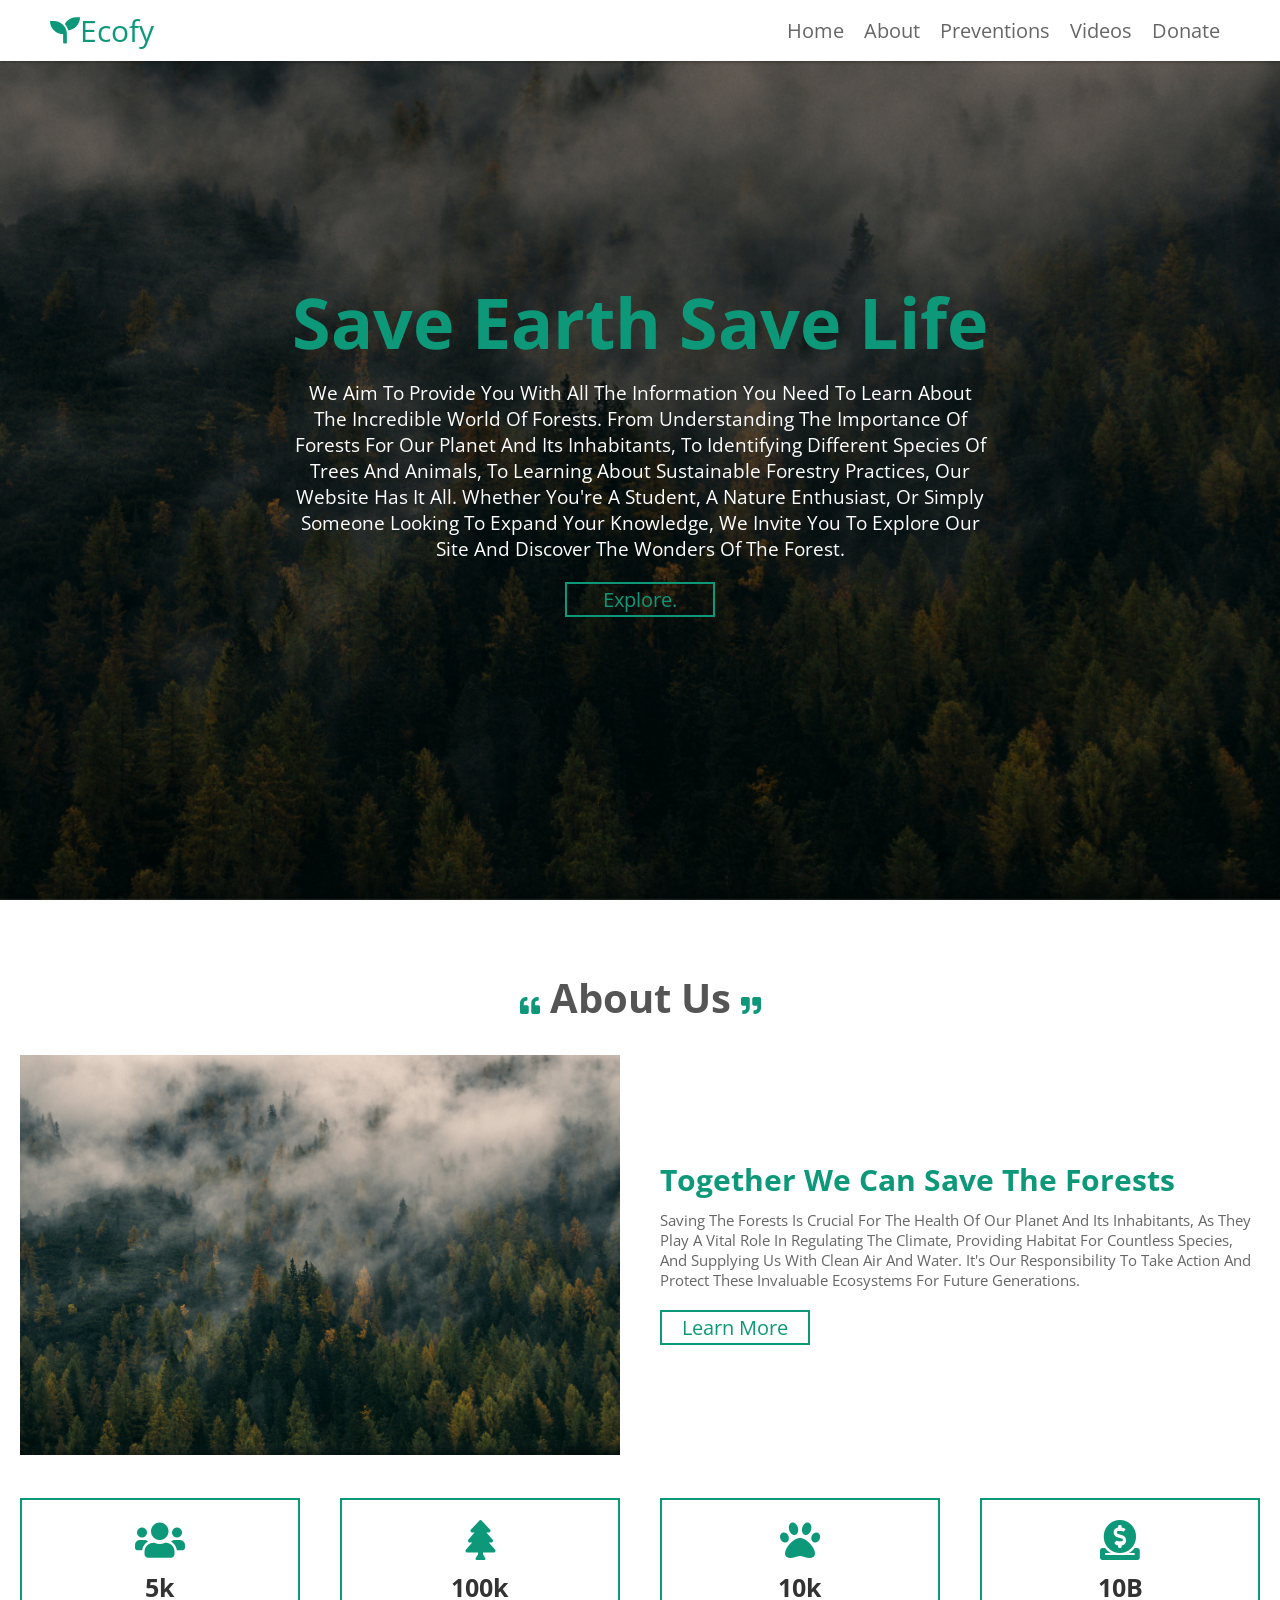
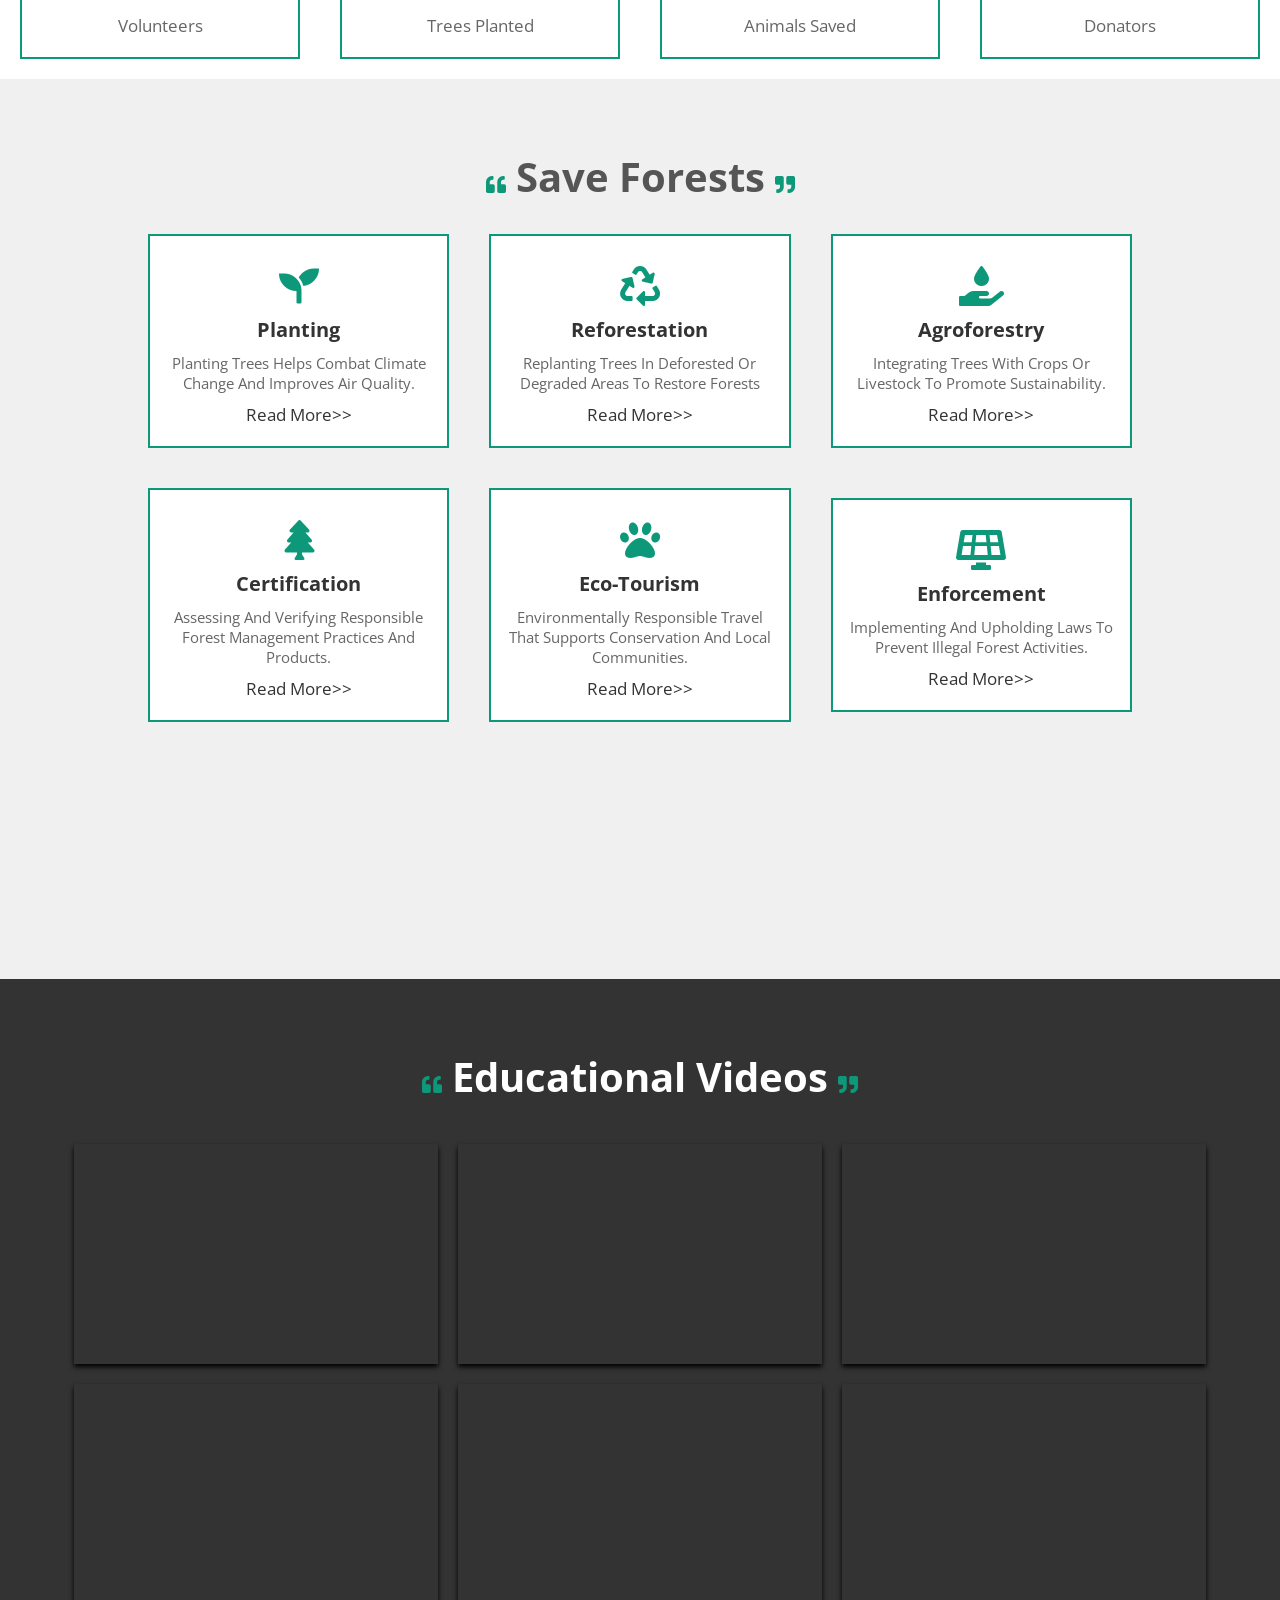
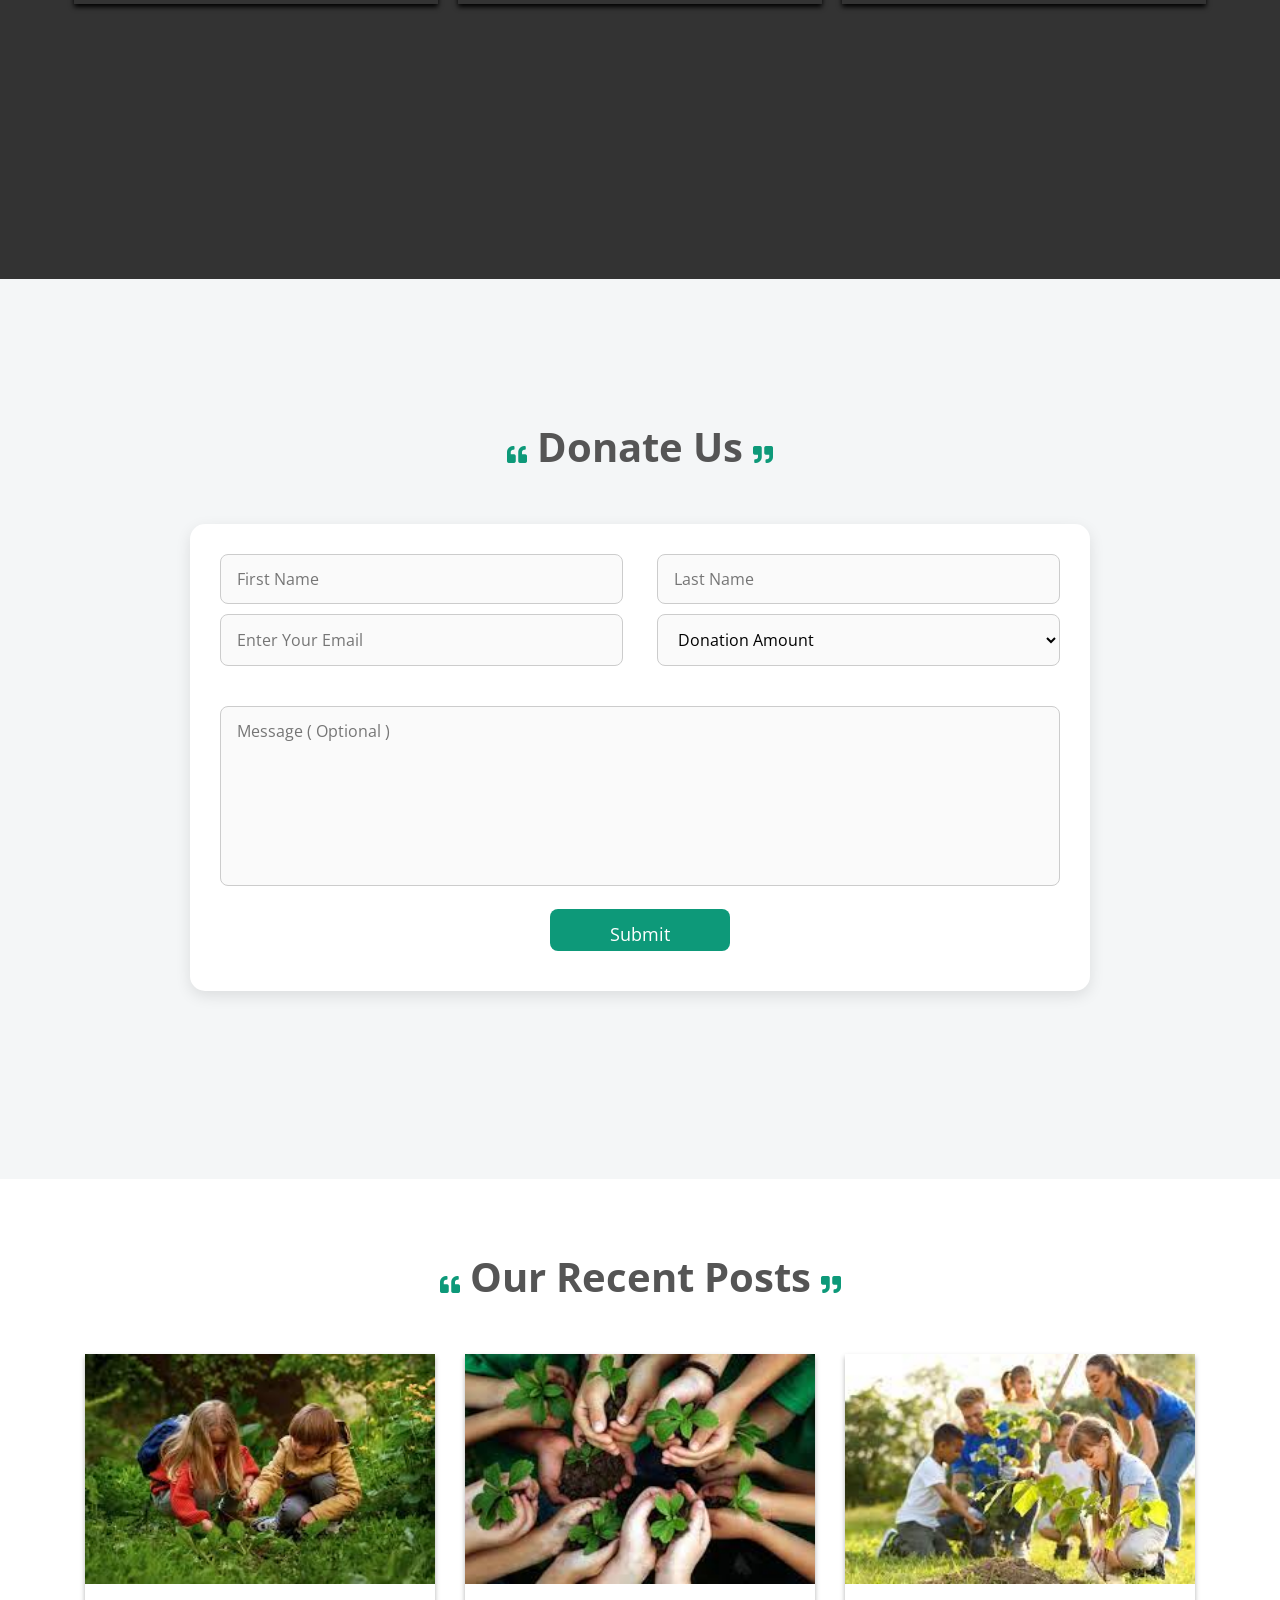
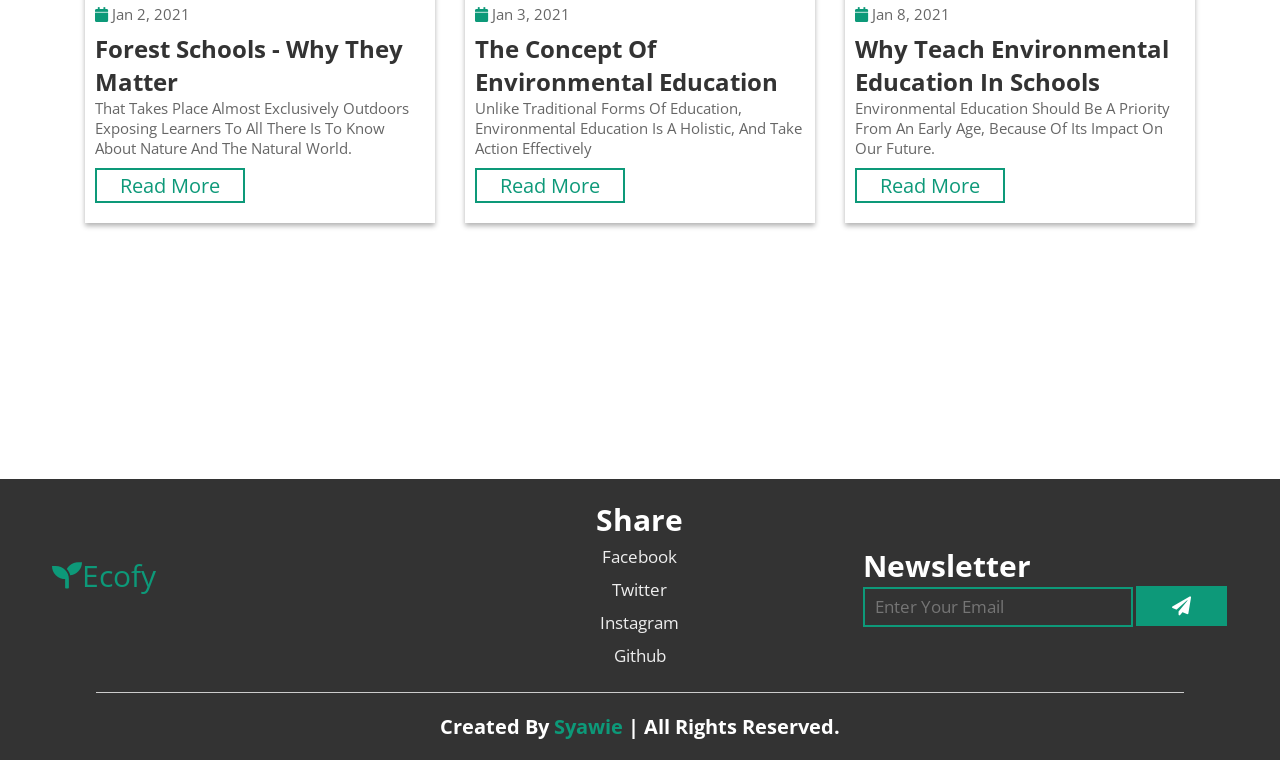
<file: index.html>
<!DOCTYPE html>
<html lang="en">
<head>
    <meta charset="UTF-8">
    <meta name="viewport" content="width=device-width, initial-scale=1.0">
    <title>Ecofy</title>

    <!-- font awesome cdn link  -->
    <link rel="stylesheet" href="https://cdnjs.cloudflare.com/ajax/libs/font-awesome/5.15.2/css/all.min.css">

    <!-- custom css file link  -->
    <link rel="stylesheet" href="style.css">
    <link rel="icon" href="images/Ecofi.png" type="image/x-icon">

</head>
<body>
    
<!-- header section starts  -->

<header>

<a href="#" class="logo"><i class="fas fa-seedling"></i>Ecofy</a>

<nav class="navbar">
    <ul>
        <li><a href="#home">home</a></li>
        <li><a href="#about">about</a></li>
        <li><a href="#service">Preventions</a></li>
        <li><a href="#project">Videos</a></li>
        <li><a href="#donate">donate</a></li>
        <!-- <li><a href="#post">post</a></li> -->
    </ul>
</nav>

<div class="fas fa-bars"></div>

</header>

<!-- header section ends -->

<!-- home section starts  -->

<section class="home" id="home">

<div class="content">

    <h1>save earth save life</h1>
    <p>We aim to provide you with all the information you need to learn about the incredible world of forests. From understanding the importance of forests for our planet and its inhabitants, to identifying different species of trees and animals, to learning about sustainable forestry practices, our website has it all. Whether you're a student, a nature enthusiast, or simply someone looking to expand your knowledge, we invite you to explore our site and discover the wonders of the forest.</p>
    <a href="#"><button class="btn">explore.</button></a>

</div>

</section>

<!-- home section ends -->

<!-- about section starts  -->

<section class="about" id="about">

<h1 class="heading"> <i class="fas fa-quote-left"></i> about us <i class="fas fa-quote-right"></i> </h1>

<div class="row">

    <div class="image">
        <img src="images/1.jpg" alt="">
    </div>

    <div class="content">
        <h3>together we can save the Forests</h3>
        <p>Saving the forests is crucial for the health of our planet and its inhabitants, as they play a vital role in regulating the climate, providing habitat for countless species, and supplying us with clean air and water. It's our responsibility to take action and protect these invaluable ecosystems for future generations.</p>
        <!-- <p></p> -->
        <a href="#"><button class="btn">learn more</button></a>
    </div>

</div>

<div class="box-container">

    <div class="box">
        <i class="fas fa-users"></i>
        <h3>5k</h3>
        <p>volunteers</p>
    </div>

    <div class="box">
        <i class="fas fa-tree"></i>
        <h3>100k</h3>
        <p>trees planted</p>
    </div>

    <div class="box">
        <i class="fas fa-paw"></i>
        <h3>10k</h3>
        <p>animals saved</p>
    </div>

    <div class="box">
        <i class="fas fa-donate"></i>
        <h3>10B</h3>
        <p>donators</p>
    </div>

</div>

</section>

<!-- about section ends -->

<!-- service section starts  -->

<section class="service" id="service">

<h1 class="heading"> <i class="fas fa-quote-left"></i> Save Forests <i class="fas fa-quote-right"></i> </h1>

<div class="box-container">

    <div class="box">
        <i class="fas fa-seedling"></i>
        <h3>planting</h3>
        <p>Planting trees helps combat climate change and improves air quality.</p>
        <a href="#">read more>></a>
    </div>

    <div class="box">
        <i class="fas fa-recycle"></i>
        <h3>Reforestation</h3>
        <p>Replanting trees in deforested or degraded areas to restore forests</p>
        <a href="#">read more>></a>
    </div>

    <div class="box">
        <i class="fas fa-hand-holding-water"></i>
        <h3>Agroforestry </h3>
        <p>Integrating trees with crops or livestock to promote sustainability.</p>
        <a href="#">read more>></a>
    </div>

    <div class="box">
        <i class="fas fa-tree"></i>
        <h3>Certification</h3>
        <p>Assessing and verifying responsible forest management practices and products.</p>
        <a href="#">read more>></a>
    </div>

    <div class="box">
        <i class="fas fa-paw"></i>
        <h3>Eco-tourism</h3>
        <p>Environmentally responsible travel that supports conservation and local communities.</p>
        <a href="#">read more>></a>
    </div>

    <div class="box">
        <i class="fas fa-solar-panel"></i>
        <h3>Enforcement</h3>
        <p>Implementing and upholding laws to prevent illegal forest activities.</p>
        <a href="#">read more>></a>
    </div>

</div>

</section>

<!-- service section ends -->

<!-- project section starts  -->

<section class="project" id="project">
  <h1 class="heading">
    <i class="fas fa-quote-left"></i> Educational Videos <i class="fas fa-quote-right"></i>
  </h1>

  <div class="box-container">

    <div class="box">
      <iframe autoplay="1" width="100%" height="100%" src="https://www.youtube.com/embed/GVZLIU6LTDo"
        title="YouTube video player" frameborder="0"
        allow="accelerometer; autoplay; clipboard-write; encrypted-media; gyroscope; picture-in-picture; web-share"
        allowfullscreen></iframe>
    </div>

    <div class="box">
      <iframe width="100%" height="100%" src="https://www.youtube.com/embed/mjUsobGWhs8"
        title="YouTube video player" frameborder="0"
        allow="accelerometer; autoplay; clipboard-write; encrypted-media; gyroscope; picture-in-picture; web-share"
        allowfullscreen></iframe>
    </div>

    <div class="box">
      <iframe width="100%" height="100%" src="https://www.youtube.com/embed/Ic-J6hcSKa8"
        title="YouTube video player" frameborder="0"
        allow="accelerometer; autoplay; clipboard-write; encrypted-media; gyroscope; picture-in-picture; web-share"
        allowfullscreen></iframe>
    </div>

    <div class="box">
      <iframe width="100%" height="100%" src="https://www.youtube.com/embed/BnUjmW6FLeo"
        title="YouTube video player" frameborder="0"
        allow="accelerometer; autoplay; clipboard-write; encrypted-media; gyroscope; picture-in-picture; web-share"
        allowfullscreen></iframe>
    </div>

    <div class="box">
      <iframe width="100%" height="100%" src="https://www.youtube.com/embed/eykwZkKrYKg"
        title="YouTube video player" frameborder="0"
        allow="accelerometer; autoplay; clipboard-write; encrypted-media; gyroscope; picture-in-picture; web-share"
        allowfullscreen></iframe>
    </div>

    <div class="box">
      <iframe width="100%" height="100%" src="https://www.youtube.com/embed/D0uAIOT66Wo"
        title="YouTube video player" frameborder="0"
        allow="accelerometer; autoplay; clipboard-write; encrypted-media; gyroscope; picture-in-picture; web-share"
        allowfullscreen></iframe>
    </div>

  </div>
</section>




<!-- project section ends -->

<!-- donate section starts  -->

<section class="donate" id="donate">

<h1 class="heading" style="margin-bottom: 40px;"> <i class="fas fa-quote-left"></i> donate us <i class="fas fa-quote-right"></i> </h1>

<div class="form-container">

    <form action="">

        <div class="inputBox">
            <input type="text" style="margin-bottom: 10px;" placeholder="first name">
            <input type="text" style="margin-bottom: 10px;" placeholder="last name">
        </div>

        <div class="inputBox" style="margin-bottom: 40px;">
            <input type="email" placeholder="enter your email">
            <select name="" id="">
                <option value="" selected disabled>donation amount</option>
                <option value="$5">$5</option>
                <option value="$10">$10</option>
                <option value="$15">$15</option>
                <option value="$20">$20</option>
            </select>
        </div>

        <textarea name="" id="" cols="30" rows="10" placeholder="message ( optional )"></textarea>

        <input type="submit" class="btn">

    </form>

</div>

</section>

<!-- donate section ends post section starts  -->

<section class="post" id="post">

<h1 class="heading"> <i class="fas fa-quote-left"></i> our recent posts <i class="fas fa-quote-right"></i> </h1>

<div class="box-container">

    <div class="box">
        <img src="assets/img/1.jpg" alt="">
        <div class="content">
            <span> <i class="fas fa-calendar"></i> jan 2, 2021 </span>
            <h3>Forest Schools - Why They Matter</h3>
            <p> that takes place almost exclusively outdoors exposing learners to all there is to know about nature and the natural world.</p>
            <a href="#"><button class="btn">read more</button></a>
        </div>
    </div>

    <div class="box">
        <img src="assets/img/2.jpg" alt="">
        <div class="content">
            <span> <i class="fas fa-calendar"></i> jan 3, 2021 </span>
            <h3>The Concept of Environmental Education</h3>
            <p> Unlike traditional forms of education, Environmental Education is a holistic, and take action effectively </p>
            <a href="#"><button class="btn">read more</button></a>
        </div>
    </div>

    <div class="box">
        <img src="assets/img/3.jpg" alt="">
        <div class="content">
            <span> <i class="fas fa-calendar"></i> jan 8, 2021 </span>
            <h3>Why teach environmental education in schools</h3>
            <p>Environmental education should be a priority from an early age, because of its impact on our future.</p>
            <a href="#"><button class="btn">read more</button></a>
        </div>
    </div>

</div>

</section> 

<!-- post section ends -->

<!-- footer section starts  -->

<section class="footer">

<div class="box-container">

    <div class="box">
        <a href="#" class="logo"><i class="fas fa-seedling"></i>Ecofy</a>
        <p></p>
    </div>

    <div class="box">
        <h3 class="share">share</h3>
        <a href="#">facebook</a>
        <a href="#">twitter</a>
        <a href="#">instagram</a>
        <a href="#">github</a>
    </div>

    <div class="box">
        <h3 class="letter">newsletter</h3>
        <form action="">
            <input type="email" placeholder="enter your email">
            <button type="submit" class="fas fa-paper-plane"></button>
        </form>
    </div>

</div>

<h1 class="credit">created by <span>Syawie</span> | all rights reserved. </h1>

</section>

</body>
</html>
</file>
<file: style.css>
@import url('https://fonts.googleapis.com/css2?family=Open+Sans:wght@300;400;600&display=swap');

:root {
  --green:#0d9979;
}

* {
  font-family: 'Open Sans', sans-serif;
  margin:0;
  padding:0;
  box-sizing: border-box;
  text-transform: capitalize;
  text-decoration: none;
  transition: all .5s cubic-bezier(.37,1.14,.26,1.24);
}

*::selection {
  background:var(--green);
  color:#fff;
}

html {
  font-size: 62.5%;
  overflow-x: hidden;
}

/* button */
.btn {
  height:3.5rem;
  width:15rem;
  background:none;
  outline:none;
  border:.2rem solid var(--green);
  color:var(--green);
  font-size: 2rem;
  margin:1rem 0;
  cursor: pointer;
  overflow: hidden;
  z-index: 0;
  position: relative;
}

.btn::before,
.btn::after {
  position: absolute;
  content: '';
  top:0;
  left:0;
  height:100%;
  width: 100%;
  background:var(--green);
  z-index: -1;
  transition: all 0.5s cubic-bezier(.37,1.14,.26,1.24);
}

.btn::before {
  clip-path: polygon(0 0, 0 0, 0 0);
}

.btn:hover:before {
  clip-path: polygon(0 0, 0 100%, 100% 0);
}

.btn::after {
  clip-path: polygon(100% 100%, 100% 100%, 100% 100%);
}

.btn:hover:after {
  clip-path: polygon(100% 0%, 0% 100%, 100% 100%);
}

.btn:hover {
  color:#fff;
}

/* heading */
.heading {
  text-align: center;
  font-size: 4rem;
  color:#555;
  padding:1rem;
  padding-top: 7rem;
}

.heading i {
  color:var(--green);
  font-size: 2rem;
}

/* header */
header {
  display: flex;
  align-items: center;
  justify-content: space-between;
  background:#fff;
  box-shadow: 0 .1rem .3rem rgba(0,0,0,.3);
  position: fixed;
  top:0;
  left:0;
  z-index: 1000;
  padding: 1rem 5rem;
  width: 100%;
}

header .logo {
  color:var(--green);
  font-size: 3rem;
}

header .navbar ul {
  display: flex;
  align-items: center;
  justify-content: space-between;
  list-style: none;
}

header .navbar ul li {
  margin:0 1rem;
}

header .navbar ul li a {
  font-size: 2rem;
  color:#666;
}

header .navbar ul li a:hover {
  color:var(--green);
}

header .fa-bars {
  font-size: 3rem;
  color:#666;
  cursor: pointer;
  display: none;
}

/* home */
.home {
  min-height: 100vh;
  display: flex;
  align-items: center;
  justify-content: center;
  background: url("images/a.png") no-repeat;
  background-size: cover;
  background-position: center;
}

.home .content {
  text-align: center;
  padding:1rem;
}

.home .content h1 {
  font-size: 7rem;
  color:var(--green);
}

.home .content p {
  font-size: 1.9rem;
  color: white;
  padding:1rem 0;
  width: 70rem;
}

/* about */
.about .row {
  display: flex;
  align-items: center;
  justify-content: space-around;
  flex-wrap: wrap;
}

.about .row .image {
  flex:1 1 40rem;
  padding:2rem;
}

.about .row .image img {
  width: 100%;
}

.about .row .content {
  flex:1 1 40rem;
  padding:2rem;
}

.about .row .content h3 {
  font-size: 3rem;
  color:var(--green);
}

.about .row .content p {
  font-size: 1.5rem;
  color:#666;
  padding:1rem 0;
}

.about .box-container {
  display: flex;
  align-items: center;
  justify-content: center;
  flex-wrap: wrap;
}

.about .box-container .box {
  padding:2rem 1rem;
  text-align: center;
  border:.2rem solid var(--green);
  flex:1 1 20rem;
  margin:2rem;
}

.about .box-container .box i {
  color:var(--green);
  font-size: 4rem;
}

.about .box-container .box h3 {
  color:#333;
  font-size: 2.5rem;
  padding:1rem 0;
}

.about .box-container .box p {
  color:#666;
  font-size: 1.7rem;
}

/* service */
.service {
  background:#f0f0f0;
  min-height: 100vh;
}

.service .box-container {
  display: flex;
  align-items: center;
  justify-content: center;
  flex-wrap: wrap;
  width: 80%;
  margin:0 auto;
}

.service .box-container .box {
  flex:1 1 25rem;
  padding:2rem 1rem;
  text-align: center;
  background:#fff;
  border:.2rem solid var(--green);
  margin:2rem;
  cursor: pointer;
}

.service .box-container .box i {
  color: var(--green);
  font-size: 4rem;
  padding:1rem 0;
}

.service .box-container .box h3 {
  color: #333;
  font-size: 2rem;
}

.service .box-container .box p {
  color: #666;
  font-size: 1.5rem;
  padding:1rem 0;
}

.service .box-container .box a {
  color:#333;
  font-size: 1.7rem;
}

.service .box-container .box a:hover {
  color:var(--green);
}

.service .box-container .box:hover {
  box-shadow: 0 .3rem .5rem rgba(0,0,0,.3);
}

/* project */
.project {
  background:#333;
  min-height: 100vh;
}

.project .heading {
  color:#fff;
}

.project .box-container {
  display: flex;
  align-items: center;
  justify-content: center;
  flex-wrap: wrap;
  padding:2rem 0;
  width: 90%;
  margin:0 auto;
}

.project .box-container .box {
  flex: 1 1 30rem;
  height: 22rem;
  box-shadow: 0 .3rem .5rem #000;
  overflow: hidden;
  position: relative;
  margin:1rem;
}

.project .box-container .box img {
  height:100%;
  width:100%;
  object-fit: cover;
}

.project .box-container .box .icons {
  height:100%;
  width:100%;
  position: absolute;
  top:100%;
  left: 0;
  display: flex;
  align-items: flex-end;
  justify-content: space-around;
  background:linear-gradient(transparent, rgba(0,0,0,.7));
  transform: scale(0);
}

.project .box-container .box:hover .icons {
  top:0;
  transform: scale(1);
}

.project .box-container .box .icons a {
  font-size: 3rem;
  color:#fff;
  margin:3rem 0;
  text-shadow: 0 .3rem .5rem #000;
  transform: translateY(13rem);
  transition-delay: calc(.2s * var(--i));
}

.project .box-container .box:hover .icons a {
  transform: translateY(0rem);
}

/* ======================= DONATE SECTION ======================= */
.donate {
  min-height: 100vh;
  padding: 7rem 0 4rem;
  background: #f4f6f7;
}

.donate .form-container {
  width: 80%;
  max-width: 900px;
  margin: auto;
}

.donate form {
  background: #fff;
  padding: 3rem;
  border-radius: 1.5rem;
  box-shadow: 0 .5rem 1.5rem rgba(0,0,0,.1);
  text-align: center;
}

.donate .inputBox {
  display: flex;
  flex-wrap: wrap;
  justify-content: space-between;
  gap: 2rem;
}

.donate input,
.donate select,
.donate textarea {
  width: 48%;
  padding: 1.3rem 1.6rem;
  font-size: 1.6rem;
  border: .15rem solid #ccc;
  border-radius: .8rem;
  outline: none;
  background: #fafafa;
}

.donate textarea {
  width: 100%;
  height: 18rem;
  resize: none;
}

.donate input:focus,
.donate select:focus,
.donate textarea:focus {
  border-color: var(--green);
  box-shadow: 0 0 0 .15rem rgba(13,153,121,.25);
}

/* Button khusus donate */
.donate .btn {
  background: var(--green);
  color: #fff;
  border: none;
  border-radius: .8rem;
  width: 18rem;
  height: 4.2rem;
  font-size: 1.8rem;
  margin-top: 2rem;
}

.donate .btn:hover {
  background: #0a7d62;
}

/* Responsive */
@media (max-width: 768px) {
  .donate input,
  .donate select {
    width: 100%;
  }
}

/* post */
.post {
  min-height: 100vh;
}

.post .box-container {
  display: flex;
  align-items: center;
  justify-content: center;
  flex-wrap: wrap;
  padding:2rem 0;
}

.post .box-container .box {
  width: 35rem;
  box-shadow: 0 .3rem .5rem rgba(0,0,0,.3);
  margin:2rem 1.5rem;
}

.post .box-container .box img {
  height: 23rem;
  width: 100%;
  object-fit: cover;
}

.post .box-container .box .content {
  padding:1rem;
}

.post .box-container .box .content span {
  font-size: 1.5rem;
  color:#666;
}

.post .box-container .box .content span i {
  padding:1rem 0;
  color:var(--green);
}

.post .box-container .box .content h3 {
  font-size: 2.4rem;
  color:#333;
}

.post .box-container .box .content:hover h3 {
  text-decoration: underline;
  color:var(--green);
}

.post .box-container .box .content p {
  color:#666;
  font-size: 1.5rem;
}

/* footer */
.footer {
  background:#333;
}

.footer .box-container {
  display: flex;
  align-items: center;
  justify-content: center;
  flex-wrap: wrap;
  width: 95%;
  margin:0 auto;
}

.footer .box-container .box {
  margin:2rem;
  flex:1 1 25rem;
}

.footer .box-container .box .logo {
  font-size: 3rem;
  color:var(--green);
}

.footer .box-container .box p {
  font-size: 1.7rem;
  color:#ccc;
  padding:1rem 0;
}

.footer .box-container .box .share {
  text-align: center;
  font-size: 3rem;
  color:#fff;
}

.footer .box-container .box:nth-child(2) a {
  text-align: center;
  font-size: 1.7rem;
  color:#eee;
  display: block;
  padding:.5rem 0;
}

.footer .box-container .box:nth-child(2) a:hover {
  text-decoration: underline;
}

.footer .box-container .box .letter {
  font-size: 3rem;
  color:#fff;
}

.footer .box-container .box form input[type="email"] {
  padding:0 1rem;
  outline:none;
  border:.2rem solid var(--green);
  background:none;
  font-size: 1.7rem;
  color:#fff;
  height:4rem;
  width:74%;
}

.footer .box-container .box form button {
  outline:none;
  border:none;
  background:var(--green);
  font-size: 1.9rem;
  color:#fff;
  height:4rem;
  width:25%;
  cursor: pointer;
}

.footer .box-container .box form button:hover {
  color:var(--green);
  background:none;
  border:.1rem solid var(--green);
}

.footer .credit {
  text-align: center;
  color:#fff;
  font-size: 2rem;
  width:85%;
  margin:0 auto;
  padding:2rem 1rem;
  border-top: .1rem solid #ccc;
}

.footer .credit span {
  color:var(--green);
}

/* ================================= MEDIA QUERIES ================================ */
@media (max-width:768px){
  html{
    font-size: 55%;
  }
  header .fa-bars{
    display: block;
  }
  header .navbar{
    position: fixed;
    top:-100rem;
    left:0;
    width: 100%;
    border-top: .1rem solid #ccc;
    opacity: 0;
  }
  header .navbar ul{
    flex-flow: column;
    padding:2rem 0;
    background-color: #fff;
  }
  header .navbar ul li{
    width: 100%;
    text-align: center;
    margin:1rem 0;
  }
  header .navbar ul li a{
    font-size: 3rem;
    display: block;
  }
  .fa-times{
    transform: rotate(180deg);
  }
  header .nav-toggle{
    top:6rem;
    opacity: 1;
  }
  .home .content h1{
    font-size: 5rem;
  }
  .home .content p{
    width: auto;
  }
  .service .box-container{
    width: auto;
  }
}

@media (max-width:500px){
  .donate .form-container form .inputBox input,
  select{
    width: 100%;
  }
  .donate .form-container form{
    width: 90%;
  }
}

/* ===== Global responsive reset ===== */
img,
iframe {
  max-width: 100%;
  height: auto;
}

/* navbar mobile */
header .fa-bars {
  display: none;
  font-size: 25px;
  color: #333;
  cursor: pointer;
}

/* Tablet 991px */
@media (max-width: 991px) {
  header {
    padding: 1.5rem 2rem;
  }
  .navbar ul li {
    margin: 0 10px;
  }
}

/* MOBILE 768px */
@media (max-width: 768px) {
  header .fa-bars {
    display: block;
  }
  .navbar {
    position: absolute;
    top: 100%;
    left: -100%;
    background: #fff;
    width: 100%;
    border-top: 2px solid #0d9979;
    transition: .3s ease;
  }
  .navbar.active {
    left: 0;
  }
  .navbar ul {
    display: flex;
    flex-direction: column;
    padding: 10px 20px;
  }
  .navbar ul li {
    margin: 15px 0;
    text-align: center;
  }

  /* home */
  .home {
    text-align: center;
    padding: 0 20px;
  }
  .home .content h1 {
    font-size: 2rem;
    line-height: 1.3;
  }
  .home .content p {
    font-size: 1rem;
    margin-top: 10px;
  }

  /* about */
  .about .row {
    flex-direction: column;
    text-align: center;
  }
  .about .image img {
    width: 90%;
    margin: 0 auto;
  }
  .about .content {
    padding: 15px;
  }

  /* service */
  .service .box-container {
    grid-template-columns: repeat(1, 1fr);
  }

  /* project */
  .project .box-container {
    grid-template-columns: 1fr;
    gap: 20px;
  }
  .project .box {
    height: auto;
  }

  /* donate */
  .donate form .inputBox {
    flex-direction: column;
  }

  /* post */
  .post .box-container {
    grid-template-columns: 1fr;
  }

  /* footer */
  .footer .box-container {
    grid-template-columns: 1fr;
    text-align: center;
  }
}

/* small phone */
@media (max-width: 450px) {
  html {
    font-size: 90%;
  }
  .home .content h1 {
    font-size: 1.8rem;
  }
  .service .box p,
  .about .content p {
    font-size: 0.9rem;
  }
}

/* animations */
.reveal {
  opacity: 0;
  transform: translateY(50px) scale(0.98);
  transition: .9s cubic-bezier(.22,1,.36,1);
  filter: blur(5px);
}

.reveal.show {
  opacity: 1;
  transform: translateY(0) scale(1);
  filter: blur(0);
}

.reveal-left {
  transform: translateX(-60px);
}

.reveal-right {
  transform: translateX(60px);
}

.reveal-zoom {
  transform: scale(0.85);
}

.reveal-rotate {
  transform: rotate(4deg);
}

.stagger-show {
  transition-delay: calc(var(--i) * 0.12s);
}

/* navbar animations */
.navbar.active {
  left: 0;
  opacity: 1;
  transition: .4s ease;
}

.fa-bars.fa-times {
  transform: rotate(180deg);
}
</file>
